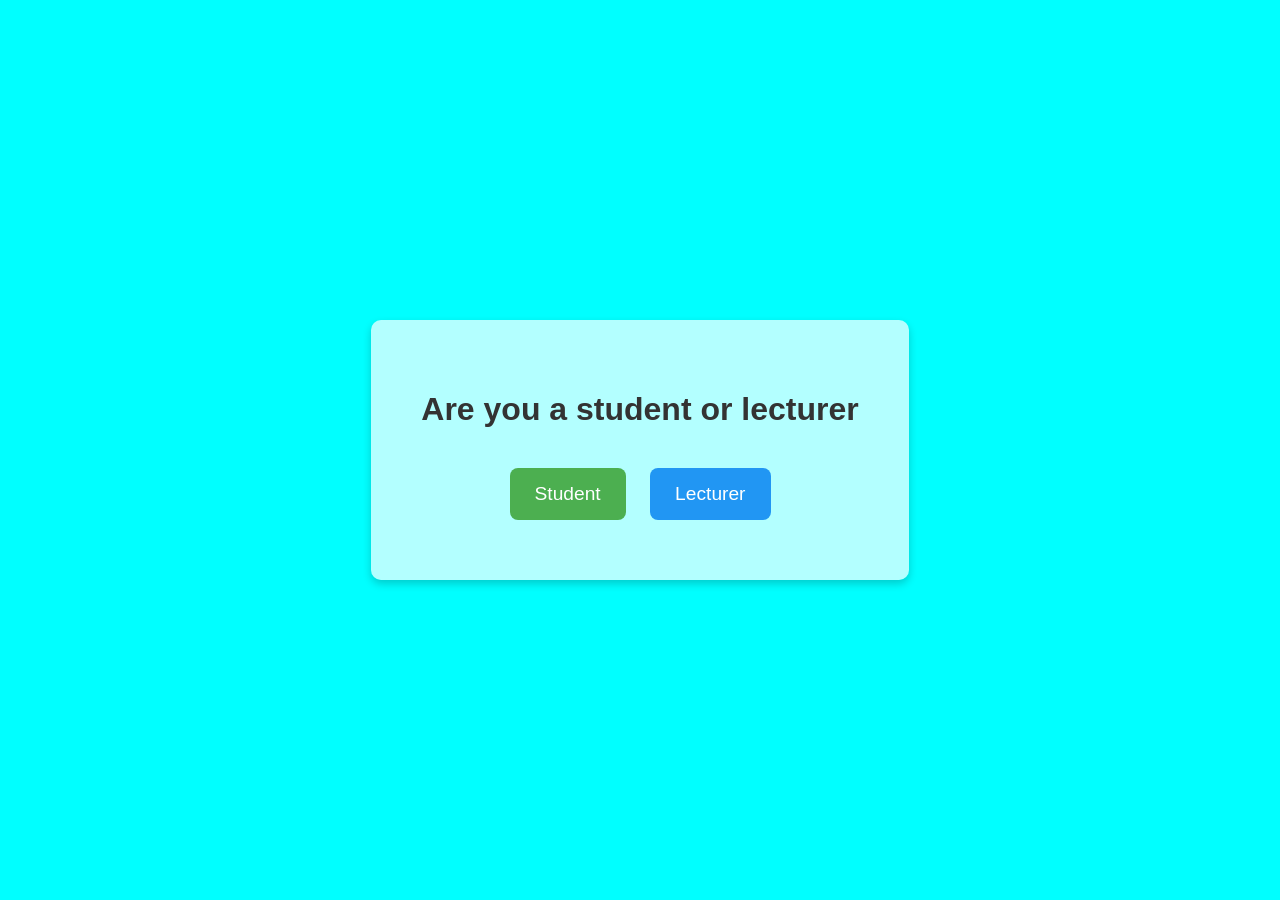
<file: index.html>
<!DOCTYPE html>
<html lang="en">
<head>
    <meta charset="UTF-8">
    <meta name="viewport" content="width=device-width, initial-scale=1.0">
    <title>Student and Lecturer Buttons</title>
    <style>
        body {
            font-family: Arial, sans-serif;
            margin: 0;
            height: 100vh;
            display: flex;
            justify-content: center;
            align-items: center;
            background-color: #00ffff;
            background-size: cover;
            background-position: center;
        }

        .container {
            background-color: rgba(255, 255, 255, 0.7);
            padding: 50px;
            border-radius: 10px;
            box-shadow: 0 4px 8px rgba(0, 0, 0, 0.2);
            text-align: center;
        }

        .button-container h1 {
            font-size: 2rem;
            margin-bottom: 30px;
            color: #333;
        }

        .btn {
            padding: 15px 25px;
            margin: 10px;
            font-size: 1.2rem;
            cursor: pointer;
            border: none;
            border-radius: 8px;
            transition: background-color 0.3s ease, transform 0.3s ease;
        }

        #student {
            background-color: #4CAF50;
            color: white;
        }

        #lecturer {
            background-color: #2196F3;
            color: white;
        }

        .btn:hover {
            transform: translateY(-5px);
        }

        .btn:active {
            transform: translateY(2px);
        }

        #student:hover {
            background-color: #45a049;
        }

        #lecturer:hover {
            background-color: #0b7dda;
        }

        @media (max-width: 600px) {
            .btn {
                width: 100%;
                padding: 20px;
                font-size: 1rem;
            }

            .button-container h1 {
                font-size: 1.5rem;
            }
        }
    </style>
</head>
<body>

    <div class="container">
        <div class="button-container">
            <h1>Are you a student or lecturer</h1>
            <button class="btn" id="student" name="role" onclick="navigate('Student')">Student</button>
            <button class="btn" id="lecturer" name="role" onclick="navigate('Lecturer')">Lecturer</button>
        </div>
    </div>

    <script>
        function navigate(role) {
            if (role === 'Student') {
                window.location.href = 'Interface.html';
            } else if (role === 'Lecturer') {
                window.location.href = 'admin/';
            }
        }
    </script>

</body>
</html>
</file>
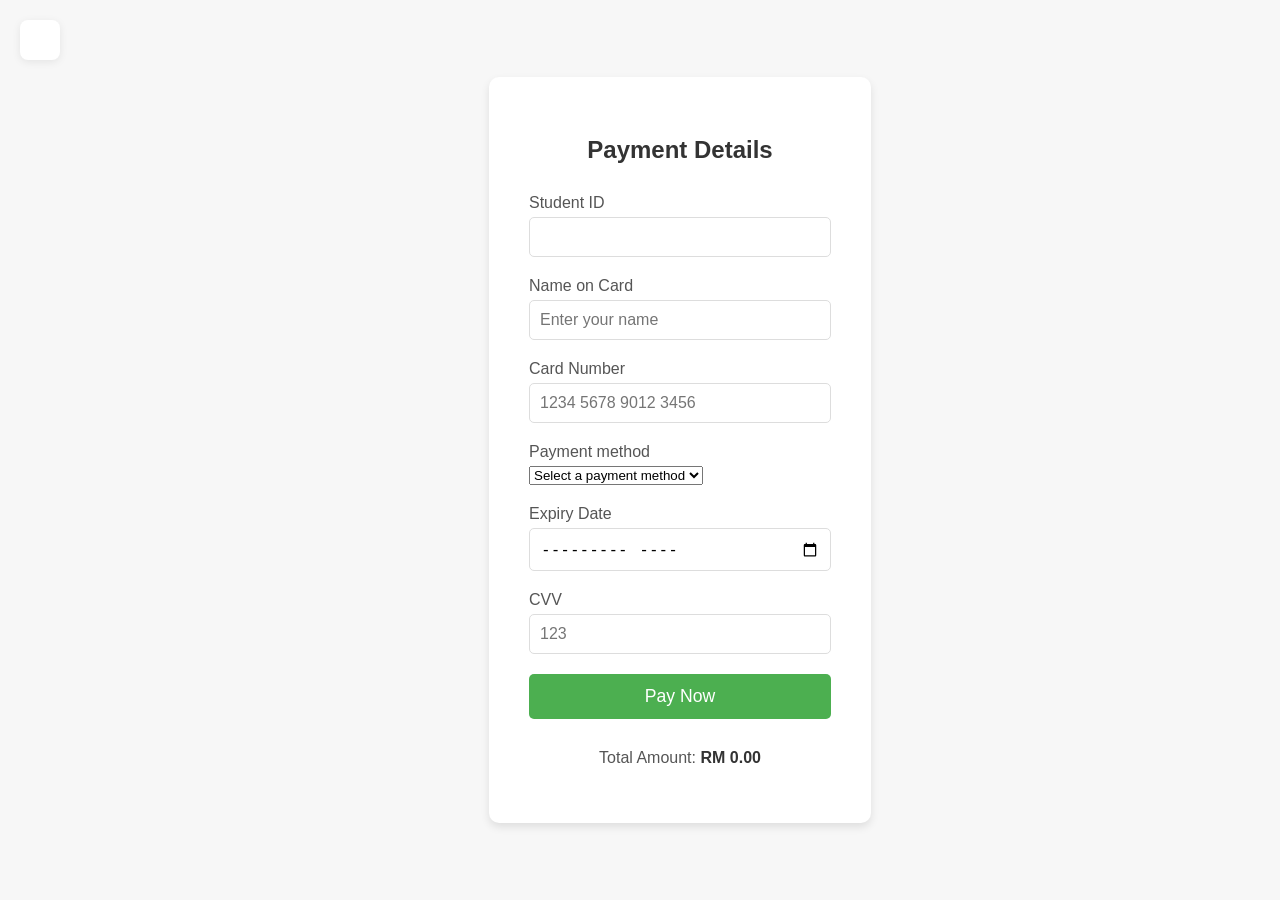
<file: payment.html>
<!DOCTYPE html>
<html lang="en">
<head>
    <meta charset="UTF-8">
    <meta name="viewport" content="width=device-width, initial-scale=1.0">
    <title>Payment Page</title>
    <style>
        body {
            font-family: Arial, sans-serif;
            margin: 0;
            padding: 0;
            background-color: #f7f7f7;
            display: flex;
            justify-content: center;
            align-items: center;
            height: 100vh;
        }

        .payment-container {
            background-color: white;
            padding: 40px;
            border-radius: 10px;
            box-shadow: 0 4px 8px rgba(0, 0, 0, 0.1);
            width: 100%;
            max-width: 400px;
        }

        .payment-container h2 {
            text-align: center;
            margin-bottom: 30px;
            color: #333;
        }

        .form-group {
            margin-bottom: 20px;
        }

        .form-group label {
            display: block;
            font-size: 1rem;
            margin-bottom: 5px;
            color: #555;
        }

        .form-group input {
            width: 100%;
            padding: 10px;
            font-size: 1rem;
            border: 1px solid #ddd;
            border-radius: 5px;
            box-sizing: border-box;
        }

        .form-group input:focus {
            outline: none;
            border-color: #4CAF50;
        }

        .submit-btn {
            width: 100%;
            padding: 12px;
            background-color: #4CAF50;
            color: white;
            border: none;
            border-radius: 5px;
            font-size: 1.1rem;
            cursor: pointer;
            transition: background-color 0.3s;
        }

        .submit-btn:hover {
            background-color: #45a049;
        }

        .payment-summary {
            margin-top: 30px;
            font-size: 1rem;
            text-align: center;
            color: #555;
        }

        .payment-summary span {
            font-weight: bold;
            color: #333;
        }

        .card-logo {
            display: flex;
            justify-content: space-around;
            margin-top: 15px;
        }

        .card-logo img {
            width: 40px;
            height: 40px;
        }
        
        #returnButton {
            background-image: url('https://cdn-icons-png.flaticon.com/512/61/61449.png');
            position: absolute;
            top: 20px;
            left: 20px;
            width: 40px;
            height: 40px;
            border-radius: 8px;
            background-size: cover;
            background-position: center;
            border: none;
            background-color: #fff;
            box-shadow: 0 2px 8px rgba(0,0,0,0.08);
            z-index: 1000;
            cursor: pointer;
            padding: 0;
        }
    </style>
</head>
<body>
    <button onclick="window.location.href='Enrollment.html'" id="returnButton"></button>
    <form action="payment.php" method="post" id="paymentForm">
        <div class="payment-container">
        <h2>Payment Details</h2>
            <div class="form-group">
                <label for="studentID">Student ID</label>
                <input type="text" id="ID" name="ID" readonly>
            </div>
            <div class="form-group">
                <label for="name">Name on Card</label>
                <input type="text" id="name" name="name" required placeholder="Enter your name">
            </div>
            <div class="form-group">
                <label for="card-number">Card Number</label>
                <input type="text" id="card-number" name="card-number" required placeholder="1234 5678 9012 3456">
            </div>
            <div class="form-group">
                <label for="method">Payment method</label>
                <select id="method" name="method" required>
                    <option value="" disabled selected>Select a payment method</option>
                    <option value="Visa">Visa</option>
                    <option value="Mastercard">Mastercard</option>
                    <option value="PayPal">PayPal</option>
                </select>
            </div>
            <div class="form-group">
                <label for="expiry">Expiry Date</label>
                <input type="month" id="expiry" name="expiry" required>
            </div>
            <div class="form-group">
                <label for="cvv">CVV</label>
                <input type="password" id="cvv" name="cvv" required placeholder="123">
            </div>
            <input type="hidden" name="total" id="total">
            <input type="hidden" name="allSubjectCodes" id="allSubjectCodes">
            <button type="button" class="submit-btn" onclick="validate()">Pay Now</button>
        <div class="payment-summary">
            <p>Total Amount: <span id="totalAmount">RM 0.00</span></p>
        </div>
    </div>
    </form>
</body>
<script>
    var ID = sessionStorage.getItem('userID');
    var total=sessionStorage.getItem('Total');
    var allSubjectCodes=sessionStorage.getItem('allSubjectCodes');
    if (ID){
        document.getElementById('ID').value=ID;
    }
    if (total) {
        var amount = parseInt(total) * 100;
        document.getElementById('totalAmount').textContent = 'RM ' + amount.toFixed(2);
        document.getElementById('total').value = amount;
        document.getElementById('allSubjectCodes').value = allSubjectCodes;
    }
    function validate() {
    var total = parseInt(sessionStorage.getItem('Total'));
    var name = document.getElementById('name').value.trim();
    var cardNumber = document.getElementById('card-number').value.trim();
    var method = document.getElementById('method').value;
    var expiry = document.getElementById('expiry').value;
    var cvv = document.getElementById('cvv').value.trim();

    if (!name || !cardNumber || !method || !expiry || !cvv) {
        alert('Please fill in all payment details.');
        return;
    }
    if (isNaN(total) || total < 12) {
        alert('Too few credit hours, please enroll more subjects.');
        return;
    }
    if (total > 20) {
        alert('Too many credit hours, please drop some subjects.');
        return;
    }
    document.getElementById('paymentForm').submit();
}
</script>
</html>
</file>
